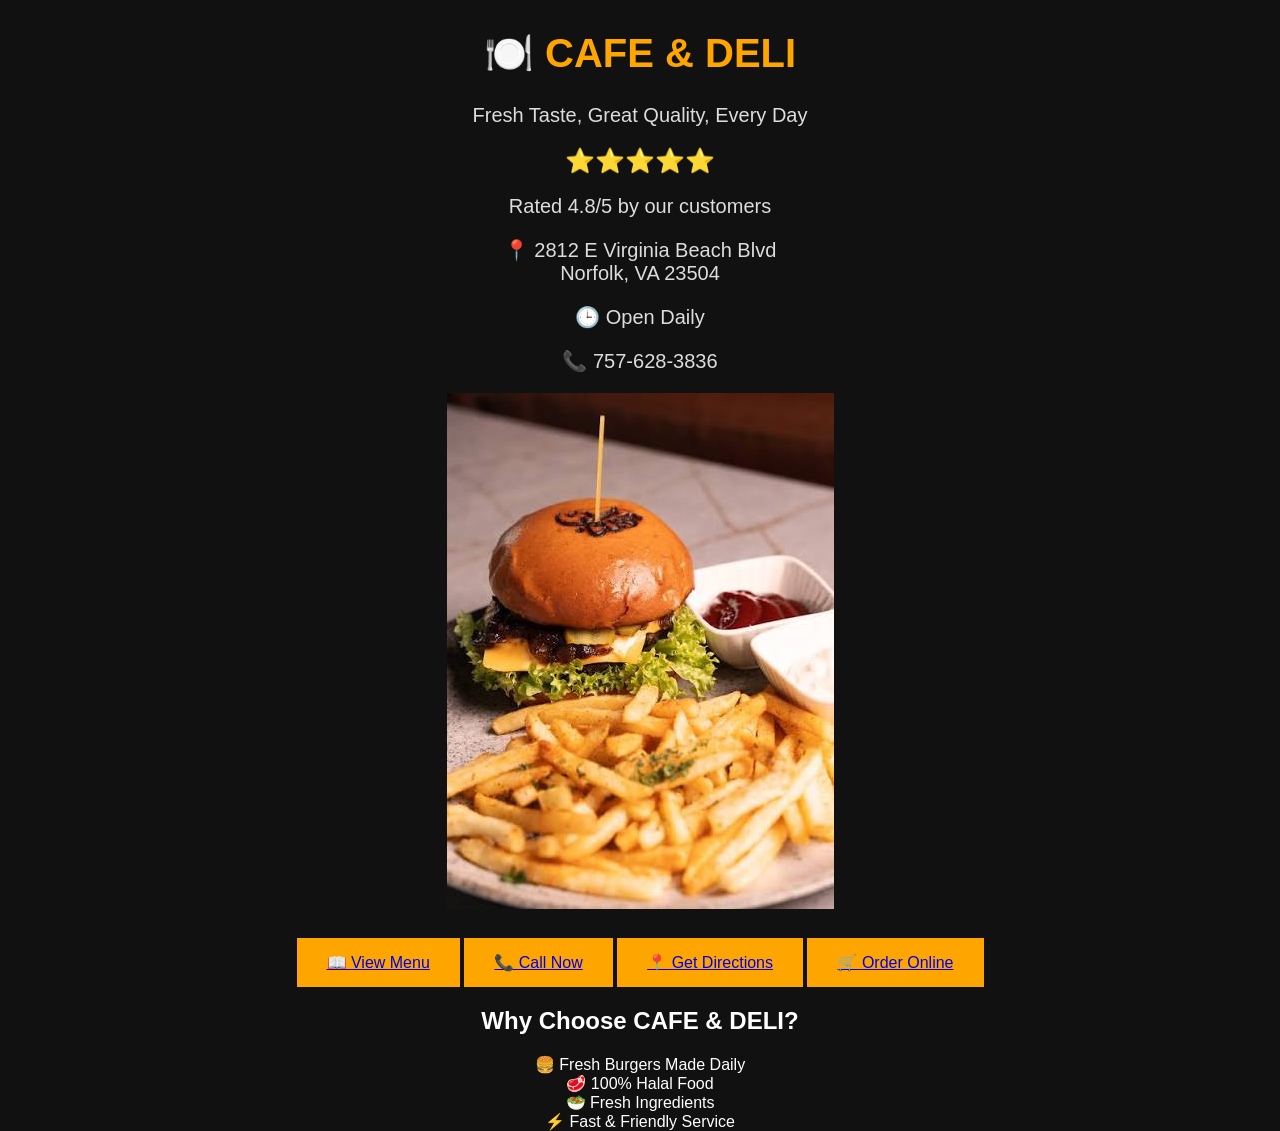
<file: index.html>
<!DOCTYPE html>
<html lang="en">
<head>
<meta charset="UTF-8">
<meta name="viewport" content="width=device-width, initial-scale=1.0">
<title>CAFE & DELI</title>
<link rel="stylesheet" href="style.css">
</head>

<body>

<header>

<h1>🍽️ CAFE & DELI</h1>

<p>Fresh Taste, Great Quality, Every Day</p>
<div class="info">

<h2>⭐⭐⭐⭐⭐</h2>

<p>Rated 4.8/5 by our customers</p>

<p>📍 2812 E Virginia Beach Blvd<br>
Norfolk, VA 23504</p>

<p>🕒 Open Daily</p>

<p>📞 757-628-3836</p>

</div>
<img src="hero.jpg" alt="Burger" class="hero">

<div class="buttons">

<a href="menu.html">📖 View Menu</a>

<a href="tel:7576283836">📞 Call Now</a>

<a href="https://www.google.com/maps/dir/?api=1&destination=2812+E+Virginia+Beach+Blvd,+Norfolk,+VA+23504">📍 Get Directions</a>
<a href="order.html">🛒 Order Online</a><section class="features">
<h2>Why Choose CAFE & DELI?</h2>

<div class="feature">
🍔 Fresh Burgers Made Daily
</div>

<div class="feature">
🥩 100% Halal Food
</div>

<div class="feature">
🥗 Fresh Ingredients
</div>

<div class="feature">
⚡ Fast & Friendly Service
</div>

</section>
</div>

</header>

</body>
</html>
</file>
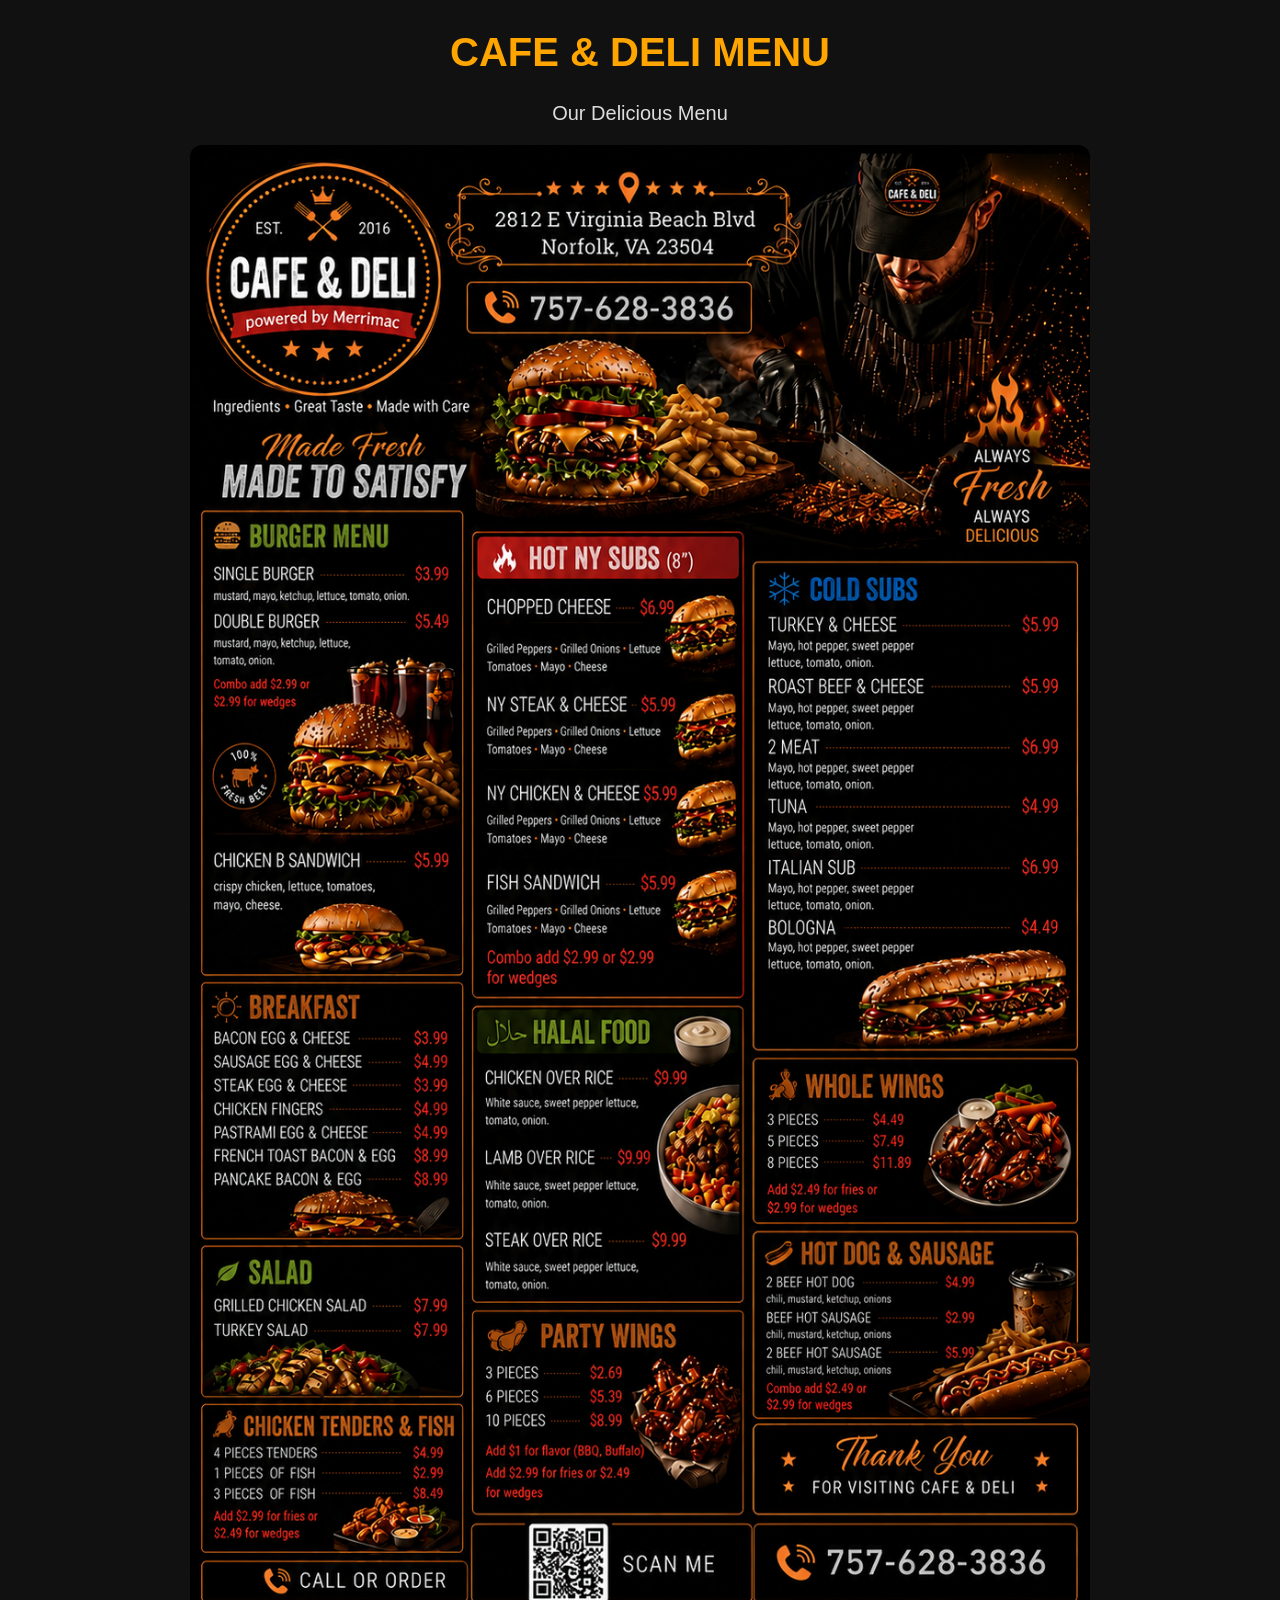
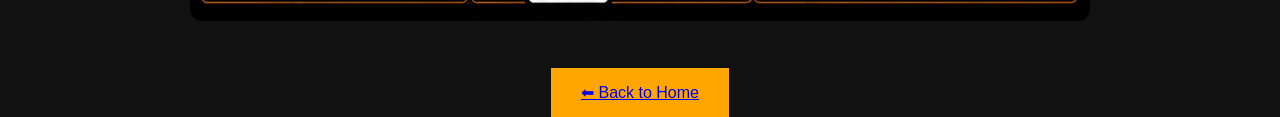
<file: menu.html>
<!DOCTYPE html>
<html lang="en">
<head>
    <meta charset="UTF-8">
    <meta name="viewport" content="width=device-width, initial-scale=1.0">
    <title>Menu - CAFE & DELI</title>
    <link rel="stylesheet" href="style.css">
</head>
<body>

<h1>CAFE & DELI MENU</h1>

<p>Our Delicious Menu</p>

<img src="menu.jpg" alt="Cafe & Deli Menu" style="width:95%;max-width:900px;border-radius:12px;">

<br><br>

<a href="index.html">⬅ Back to Home</a>

</body>
</html>
</file>
<file: style.css>
body {
    margin: 0;
    padding: 0;
    background: #111;
    color: white;
    font-family: Arial, sans-serif;
    text-align: center;
}

h1 {
    color: orange;
    font-size: 40px;
    margin-top: 30px;
}

p {
    font-size: 20px;
    color: #ddd;
}

a {
    display: inline-block;
    margin-top: 25px;
    padding: 15px 30px;
    background: orange;
  .info{
background:#1b1b1b;
width:90%;
max-width:400px;
margin:30px auto;
padding:20px;
border-radius:15px;
box-shadow:0 4px 15px rgba(0,0,0,.4);
}

.info h2{
color:#ff9800;
margin-bottom:10px;
}

.info p{
margin:10px 0;
font-size:18px;
}

.buttons a{
background:#ff9800;
color:white;
font-size:22px;
font-weight:bold;
padding:18px;
border-radius:15px;
box-shadow:0 5px 15px rgba(255,152,0,.4);
transition:all .3s ease;
}

.buttons a:hover{
transform:scale(1.05);
background:#ff7b00;
}

.hero{
width:100%;
max-height:420px;
object-fit:cover;
border-radius:0 0 25px 25px;
}
</file>
